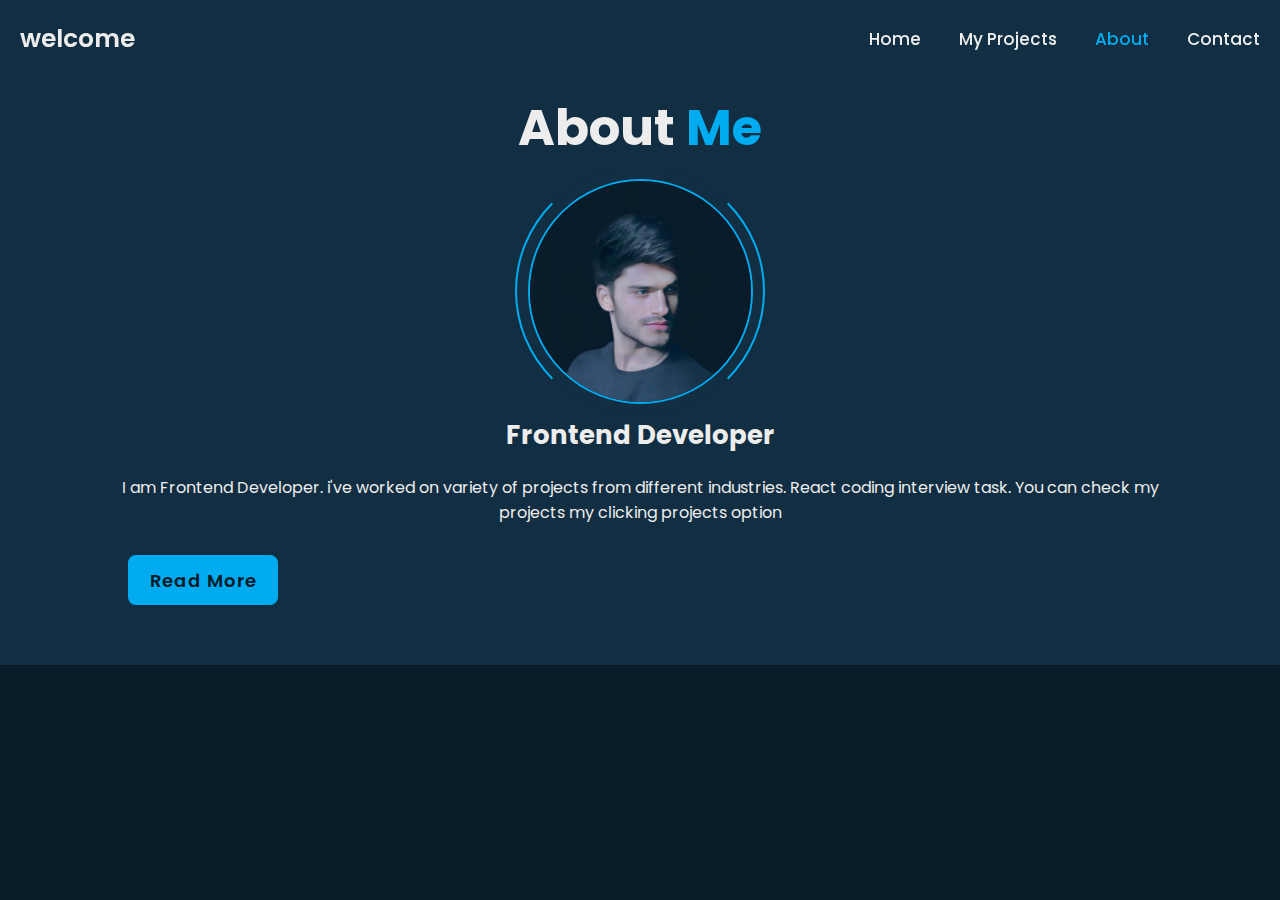
<file: about.html>
<!DOCTYPE html>
<html lang="en">

<head>
    <meta charset="UTF-8">
    <meta name="viewport" content="width=device-width, initial-scale=1.0">
    <title>Persnol Portfolio</title>
    <link rel="stylesheet" href="style.css">
</head>

<body>
    <header class="header">

        <a href="#" class="logo"> welcome</a>
        <i class='bx bx-menu' id="menu-icon"></i>

        <nav class="navbar">
            <a href="index.html">Home</a>
            <a href="project.html">My Projects</a>
            <a href="about.html" class="active">About</a>
            <a href="contact.html">Contact</a>
        </nav>
    </header>
    <!-- about section design -->
    <section class="about" id="about">
        <h2 class="heading">About <span>Me</span></h2>

        <div class="about-img">
            <img src="square brand.jpg" alt="">
            <span class="circle-spin"></span>
        </div>

        <div class="about-content">
            <h3>Frontend Developer</h3>

            <p>
                I am Frontend Developer. i've worked on variety of projects from different industries. React coding
                interview task. You can check my projects my clicking projects option
            </p>

            <div class="btn-box btns">
                <a href="#" class="btn">Read More</a>
            </div>
    </section>
</body>

</html>
</file>
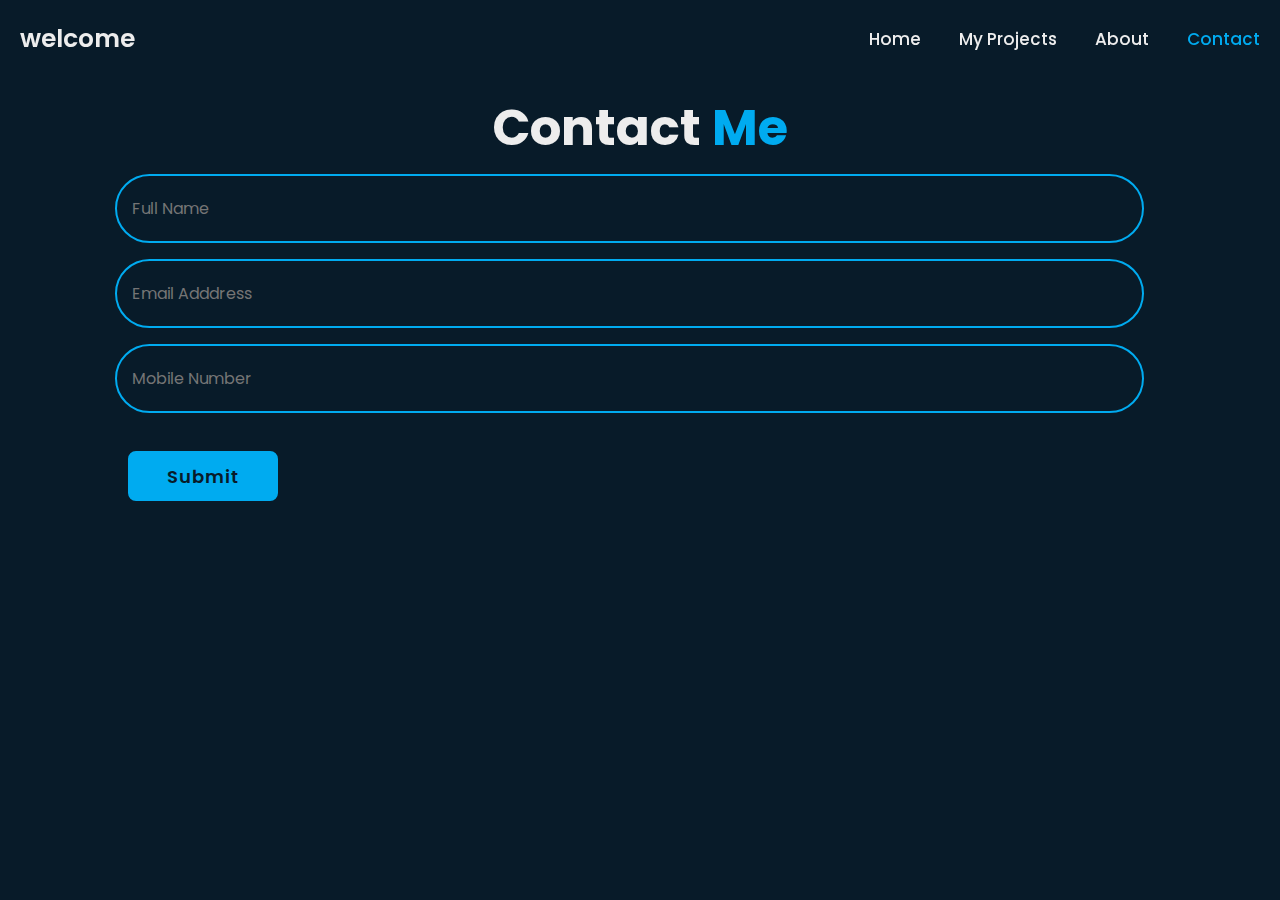
<file: contact.html>
<!DOCTYPE html>
<html lang="en">

<head>
    <meta charset="UTF-8">
    <meta name="viewport" content="width=device-width, initial-scale=1.0">
    <title>Document</title>
    <link rel="stylesheet" href="style.css">
</head>

<body>

    <!-- header design -->
    <header class="header">
        <a href="#" class="logo"> welcome</a>
        <i class='bx bx-menu' id="menu-icon"></i>

        <nav class="navbar">
            <a href="index.html">Home</a>
            <a href="project.html">My Projects</a>
            <a href="about.html">About</a>
            <a href="contact.html" class="active">Contact</a>
        </nav>

    </header>

    <section class="contact">
        <h2 class="heading">Contact <span>Me</span></h2>

        <form action="#">

            <div class="input-box">
                <div class="input-field">
                    <input type="text" placeholder="Full Name" required>
                    <span class="focus"></span>
                </div>
            </div>


            <div class="input-box">
                <div class="input-field">
                    <input type="text" placeholder="Email Adddress" required>
                    <span class="focus"></span>
                </div>
            </div>



            <div class="input-box">
                <div class="input-field">
                    <input type="text" placeholder="Mobile Number" required>
                    <span class="focus"></span>
                </div>
            </div>


            <div class="btn-box btns">
                <button type="submit" class="btn">Submit</button>
            </div>
        </form>
    </section>
</body>

</html>
</file>
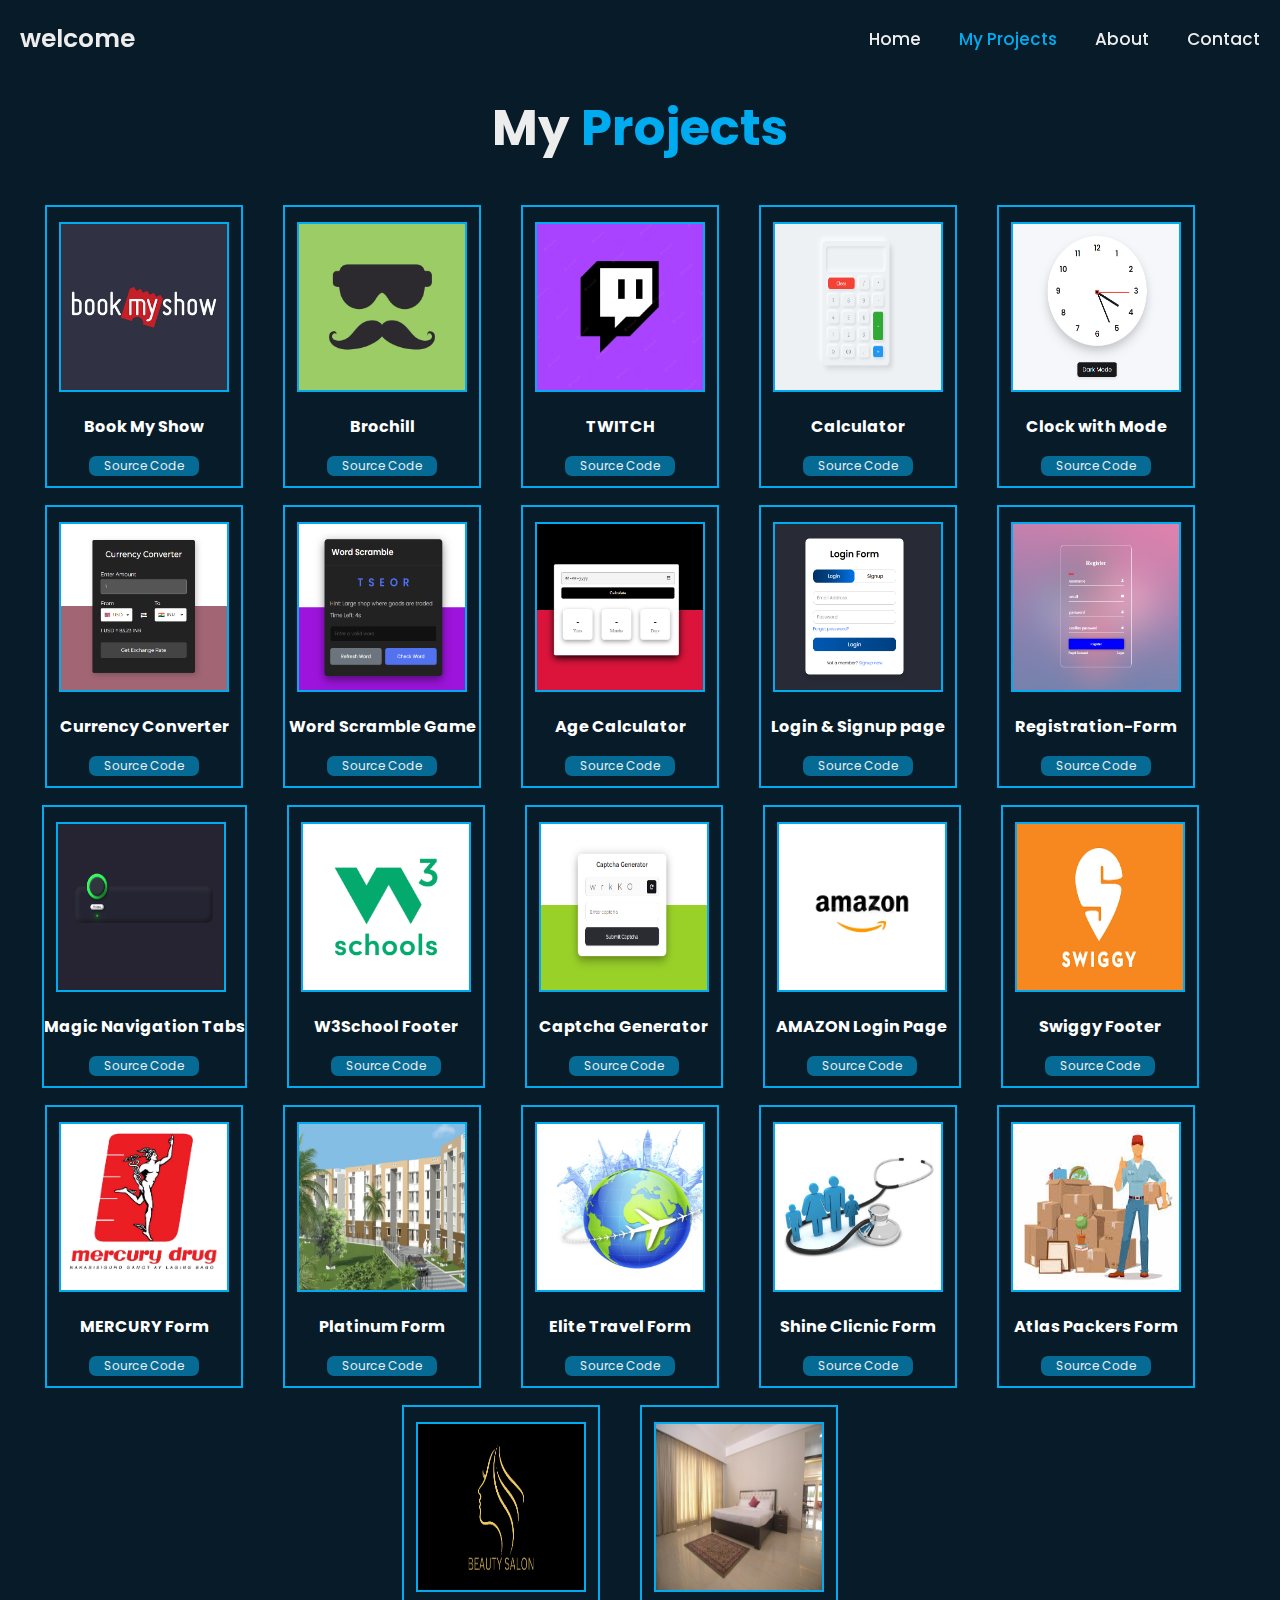
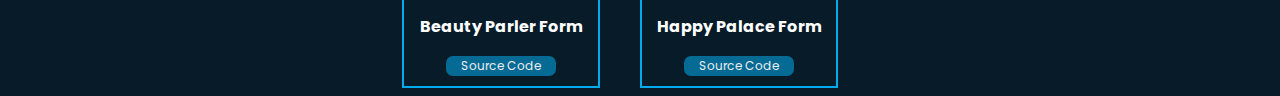
<file: project.html>
<!DOCTYPE html>
<html lang="en">

<head>
    <meta charset="UTF-8">
    <meta name="viewport" content="width=device-width, initial-scale=1.0">
    <title>Persnol Portfolio</title>
    <link rel="stylesheet" href="project.css">
    <link rel="stylesheet" href="style.css">
    <link href='https://unpkg.com/boxicons@2.1.4/css/boxicons.min.css' rel='stylesheet'>

</head>

<body>

    <!-- header design -->
    <header class="header">
        <a href="#" class="logo"> welcome</a>
        <i class='bx bx-menu' id="menu-icon"></i>

        <nav class="navbar">
            <a href="index.html">Home</a>
            <a href="project.html" class="active">My Projects</a>
            <a href="about.html">About</a>
            <a href="contact.html">Contact</a>
        </nav>
    </header>

    <!-- img projects -->

    <section class="project">
        <h2 class="heading"> My <span>Projects</span></h2>
    </section>


    <!-- images -->

    <div class="main-project-div">

        <!-- column 1       -->

        <div class="controler">
            <div class="image1">
                <div class=" rowimg2 row2">
                    <a href=""><img src="bookmyshow.png" class="imglogo1"></a>
                    <a href="">
                        <h3>Book My Show</h3>
                    </a>
                    <h3><a href="https://github.com/vivekpatidar09/BookMyShow/tree/master">
                            <button class="sourcebtn">Source Code</button> </a></h3>
                </div>

                <div class=" rowimg2 row2">
                    <a href="https://brochillbyv.netlify.app"> <img src="brochill.png" alt="" class="imglogo1"></a>
                    <a href="https://brochillbyv.netlify.app">
                        <h3>Brochill</h3>
                    </a>
                    <h3><a href="https://github.com/vivekpatidar09/BroChill">
                            <button class="sourcebtn">Source Code</button> </a></h3>
                </div>

                <div class=" rowimg2 row2">
                    <a href="https://twitchweb.netlify.app"><img src="twitch-logo.avif" class="imglogo1"></a>
                    <a href="https://twitchweb.netlify.app">
                        <h3>TWITCH</h3>
                    </a>
                    <h3><a href="https://github.com/vivekpatidar09/twitch">
                            <button class="sourcebtn">Source Code</button> </a></h3>
                </div>

                <div class=" rowimg2 row2">
                    <a href="https://calculatorbyv.netlify.app"><img src="calculator.png" alt="" class="imglogo1"></a>
                    <a href="https://calculatorbyv.netlify.app">
                        <h3>Calculator</h3>
                        <h3><a href="https://github.com/vivekpatidar09/Calculator">
                                <button class="sourcebtn">Source Code</button> </a></h3>
                    </a>
                </div>

                <div class=" rowimg2 row2">
                    <a href="https://clockbyv.netlify.app"><img src="clock.png" alt="" class="imglogo1"></a>
                    <a href="https://clockbyv.netlify.app">
                        <h3>Clock with Mode</h3>
                    </a>
                    <h3><a href="https://github.com/vivekpatidar09/Clock-with-Dark-White-Mode">
                            <button class="sourcebtn">Source Code</button> </a></h3>
                </div>
            </div>

            <!-- column 2       -->

            <div class="image1">
                <div class=" rowimg2 row2">
                    <a href="https://currencyconverterbyv.netlify.app"><img src="Currency Converter.png"
                            class="imglogo1"></a>
                    <a href="https://currencyconverterbyv.netlify.app">
                        <h3>Currency Converter</h3>
                    </a>
                    <h3><a href="https://github.com/vivekpatidar09/Currency-Converter">
                            <button class="sourcebtn">Source Code</button> </a></h3>
                </div>

                <div class=" rowimg2 row2">
                    <a href="https://wordscramblegamebyv.netlify.app"> <img src="Word Scramble .png" alt=""
                            class="imglogo1"></a>
                    <a href="https://wordscramblegamebyv.netlify.app">
                        <h3>Word Scramble Game</h3>
                    </a>
                    <h3><a href="https://github.com/vivekpatidar09/WordScramble-Game">
                            <button class="sourcebtn">Source Code</button> </a></h3>
                </div>

                <div class=" rowimg2 row2">
                    <a href="https://agecalculatorbyv.netlify.app"><img src="Age Calculator.png" class="imglogo1"></a>
                    <a href="https://agecalculatorbyv.netlify.app">
                        <h3>Age Calculator</h3>
                    </a>
                    <h3><a href="https://github.com/vivekpatidar09/Age-Calculator">
                            <button class="sourcebtn">Source Code</button> </a></h3>
                </div>

                <div class=" rowimg2 row2">
                    <a href="https://loginsignuppagebyv.netlify.app"><img src="Login & Signup page.png" alt=""
                            class="imglogo1"></a>
                    <a href="https://loginsignuppagebyv.netlify.app">
                        <h3>Login & Signup page</h3>
                        <h3><a href="https://github.com/vivekpatidar09/Login-SignUp-page">
                                <button class="sourcebtn">Source Code</button> </a></h3>
                    </a>
                </div>

                <div class=" rowimg2 row2">
                    <a href="https://lively-chaja-b3a418.netlify.app"><img src="Registration form.png" alt=""
                            class="imglogo1"></a>
                    <a href="https://lively-chaja-b3a418.netlify.app">
                        <h3>Registration-Form</h3>
                    </a>
                    <h3><a href="https://github.com/vivekpatidar09/Registration-Form">
                            <button class="sourcebtn">Source Code</button> </a></h3>
                </div>
            </div>


            <!-- column 3     -->
            <div class="image1">
                <div class=" rowimg2 row2">
                    <a href="magicnavigationtabsbyv.netlify.app"><img src="Magic Navigation Tabs.png"
                            class="imglogo1"></a>
                    <a href="magicnavigationtabsbyv.netlify.app">
                        <h3>Magic Navigation Tabs</h3>
                    </a>
                    <h3><a href="https://github.com/vivekpatidar09/Magic-Navigation-Tabs-menu">
                            <button class="sourcebtn">Source Code</button> </a></h3>
                </div>

                <div class=" rowimg2 row2">
                    <a href="https://w3schoolfooter.netlify.app"> <img src="W3 school logo.png" alt=""
                            class="imglogo1"></a>
                    <a href="https://w3schoolfooter.netlify.app">
                        <h3>W3School Footer</h3>
                    </a>
                    <h3><a href="https://github.com/vivekpatidar09/w3footer">
                            <button class="sourcebtn">Source Code</button> </a></h3>
                </div>

                <div class=" rowimg2 row2">
                    <a href="captchageneratorbyv.netlify.app"> <img src="Custom Captcha Generator using JS.png" alt=""
                            class="imglogo1"></a>
                    <a href="captchageneratorbyv.netlify.app">
                        <h3>Captcha Generator</h3>
                    </a>
                    <h3><a href="https://github.com/vivekpatidar09/Brochill">
                            <button class="sourcebtn">Source Code</button> </a></h3>
                </div>

                <div class=" rowimg2 row2">
                    <a href="https://amazonloginweb.netlify.app"><img src="amazon-logo.webp" alt=""
                            class="imglogo1"></a>
                    <a href="https://amazonloginweb.netlify.app">
                        <h3>AMAZON Login Page</h3>
                        <h3><a href="https://github.com/vivekpatidar09/amazonlogin">
                                <button class="sourcebtn">Source Code</button> </a></h3>
                    </a>
                </div>

                <div class=" rowimg2 row2">
                    <a href="https://swiggyfooterweb.netlify.app"><img src="Swiggy_logo.png" alt=""
                            class="imglogo1"></a>
                    <a href="https://swiggyfooterweb.netlify.app">
                        <h3>Swiggy Footer</h3>
                    </a>
                    <h3><a href="https://github.com/vivekpatidar09/Custom-Captcha-Generator-">
                            <button class="sourcebtn">Source Code</button> </a></h3>
                </div>
            </div>


            <!-- colum 4 -->
            <div class="image1">

                <div class=" row1">
                    <a href="https://mercuryform.netlify.app"><img src="mercury logo.avif" alt="" class="imglogo1"></a>
                    <a href="https://mercuryform.netlify.app">
                        <h3>MERCURY Form </h3>
                    </a>
                    <h3><a href="https://github.com/vivekpatidar09/mercuryform">
                            <button class="sourcebtn">Source Code</button> </a></h3>
                </div>

                <div class=" row1">
                    <a href="https://platinumpropertiesform.netlify.app"> <img src="Platinum.png" alt=""
                            class="imglogo1"></a>
                    <a href="https://platinumpropertiesform.netlify.app">
                        <h3>Platinum Form </h3>
                    </a>
                    <h3><a href="https://github.com/vivekpatidar09/platinumproperties">
                            <button class="sourcebtn">Source Code</button> </a></h3>
                </div>

                <div class=" row1">
                    <a href="https://elitetravels.netlify.app"><img src="elite travel.jpg" alt="" class="imglogo1"></a>
                    <a href="https://elitetravels.netlify.app">
                        <h3>Elite Travel Form</h3>
                    </a>
                    <h3><a href="https://github.com/vivekpatidar09/elitetravels">
                            <button class="sourcebtn">Source Code</button> </a></h3>
                </div>

                <div class=" row1">
                    <a href="https://shineclinicform.netlify.app"> <img src="shine clicnic.png" alt="" class="imglogo1">
                    </a>
                    <a href="https://shineclinicform.netlify.app">
                        <h3>Shine Clicnic Form</h3>
                    </a>
                    <h3><a href="https://github.com/vivekpatidar09/shineclinic">
                            <button class="sourcebtn">Source Code</button> </a></h3>
                </div>

                <div class=" row1">
                    <a href="https://atlaspackers.netlify.app"> <img src="atlas.jpg" alt="" class="imglogo1"></a>
                    <a href="https://atlaspackers.netlify.app">
                        <h3>Atlas Packers Form</h3>
                    </a>
                    <h3><a href="https://github.com/vivekpatidar09/atlaspackers">
                            <button class="sourcebtn">Source Code</button> </a></h3>
                </div>
            </div>


            <!-- colum 5 -->

            <div class="image1">

                <div class=" row1">
                    <a href="https://beautyparlercenter.netlify.app"><img src="gold-beauty-salon-logo.png" alt=""
                            class="imglogo1"></a>
                    <a href="https://beautyparlercenter.netlify.app">
                        <h3>Beauty Parler Form</h3>
                    </a>
                    <h3><a href="https://github.com/vivekpatidar09/beautyparlercenter">
                            <button class="sourcebtn">Source Code</button> </a></h3>
                </div>

                <div class=" rowimg2 row2">
                    <a href="https://happypalace.netlify.app"><img src="Happy Palace.jpg" alt="" class="imglogo1"></a>
                    <a href="https://happypalace.netlify.app">
                        <h3>Happy Palace Form</h3>
                    </a>
                    <h3><a href="https://github.com/vivekpatidar09/beautyparlercenter">
                            <button class="sourcebtn">Source Code</button> </a></h3>
                </div>

            </div>
        </div>
    </div>

</body>

</html>
</file>
<file: style.css>
@import url("https://fonts.googleapis.com/css?family=Poppins: wght@300;400; 500; 600; 700; 800; 900& @import display swap");
* {
  margin: 0;
  padding: 0;
  box-sizing: border-box;
  text-decoration: none;
  border: none;
  outline: none;
  scroll-behavior: smooth;
  font-family: "Poppins", sans-serif;
}

:root {
  --bg-color: #081b29;
  --second-bg-color: #112e42;
  --text-color: #ededed;
  --main-color: #00abf0;
}

html {
  font-size: 62.5%;
  /* overflow: hidden; */
}

body {
  background: var(--bg-color);
  color: var(--text-color);
}


.heading {
  font-size: 5rem;
  text-align: center;
}

header {
  position: fixed;
  top: 0;
  left: 0;
  width: 100%;
  padding: 2rem;
  background: transparent;
  display: flex;
  justify-content: space-between;
  align-items: center;
  z-index: 100;
}
/* header css */

.logo {
  font-size: 2.5rem;
  color: var(--text-color);
  font-weight: 600;
}

.navbar > a {
  font-size: 1.7rem;
  color: var(--text-color);
  font-weight: 500;
  margin-left: 3.5rem;
  transition: 0.3s;
}

.navbar a.active {
  color: var(--main-color);
}

.navbar a:hover {
  color: #00abf0;
}

#menu-icon {
  font-size: 3.6rem;
  color: var(--text-color);
  cursor: pointer;
  display: none;
}

section {
  padding: 9rem 9% 3rem;
  /* margin-bottom: 100px; */
}

.home {
  display: flex;
  align-items: center;
  padding: 11.4% 9%;
  background: url(brand3.jpg) no-repeat;
  background-size: cover;
  background-position: center;
  overflow-y: hidden;
  background-position: 20px;
}

.home-content {
  max-width: 60rem;
}

.home-content h1 {
  font-size: 5.6rem;
  font-weight: 700;
  line-height: 1.3;
}

.home-content .text-animate {
  position: relative;
  width: 32.8rem;
}

.home-content .text-animate h3 {
  font-size: 3.2rem;
  font-weight: 700;
  color: transparent;
  -webkit-text-stroke: 0.7px var(--main-color);
}

.home-content p {
  font-size: 1.6rem;
  margin: 2rem 0 4rem;
}

.btn-box {
  position: relative;
  display: flex;
  justify-content: space-between;
  width: 34.5rem;
  height: 5rem;
  margin: 30px 13px;
}

.btn-box .btn {
  position: relative;
  display: inline-flex;
  justify-content: center;
  align-items: center;
  width: 15rem;
  height: 100%;
  background: var(--main-color);
  border: 0.2rem solid var(--main-color);
  border-radius: 0.8rem;
  font-size: 1.8rem;
  font-weight: 600;
  letter-spacing: 0.1rem;
  color: var(--bg-color);
  z-index: 1;
  overflow: hidden;
  transition: 0.5s;
}

.btn-box .btn:hover {
  color: var(--main-color);
}
.btn-box .btn:nth-child(2) {
  background: transparent;
  color: var(--main-color);
}
.btn-box .btn:nth-child(2):hover {
  color: var(--bg-color);
}
.btn-box .btn:nth-child(2)::before {
  background: var(--main-color);
}

.btn-box .btn::before {
  content: " ";
  position: absolute;
  top: 0;
  left: 0;
  width: 0;
  height: 100%;
  background: var(--bg-color);
  z-index: -1;
  transition: 0.5s;
}

.btn-box .btn:hover::before {
  width: 100%;
}

.home-sci {
  position: absolute;
  bottom: 4rem;
  width: 170px;
  display: flex;
  justify-content: space-between;
  box-sizing: 6rem;
}

.home-sci a {
  position: relative;
  display: inline-flex;
  justify-content: center;
  align-items: center;
  width: 40px;
  height: 40px;
  background: transparent;
  border: 0.2rem solid var(--main-color);
  border-radius: 50%;
  font-size: 30px;
  color: var(--main-color);
  z-index: 1;
  overflow: hidden;
  transition: 0.5s;
}

.home-sci a:hover {
  color: var(--bg-color);
}
.home-sci a::before {
  content: "";
  position: absolute;
  top: 0;
  left: 0;
  width: 0;
  height: 100%;
  background: var(--main-color);
  z-index: -1;
  transition: 0.5s;
}

.home-sci a:hover::before {
  width: 100%;
}

.home-imageHover {
  position: absolute;
  top: 0;
  right: 0;
  width: 45%;
  height: 100%;
  background: transparent;
  transition: 3s;
}

.home-imageHover:hover {
  background: var(--bg-color);
  opacity: 0.8;
}

/* my projects */
/* about css */

.about {
  display: flex;
  justify-content: center;
  align-items: center;
  flex-direction: column;
  gap: 0rem;
  background: var(--second-bg-color);
  padding-bottom: 3rem;
}

span {
  color: var(--main-color);
}

.about-img {
  position: relative;
  width: 25rem;
  height: 25rem;
  border-radius: 50%;
  display: flex;
  justify-content: center;
  align-items: center;
}

.about-img img {
  width: 90%;
  border-radius: 50%;
  border: 0.2rem solid var(--main-color);
}

.about-img .circle-spin {
  position: absolute;
  top: 50%;
  left: 50%;
  transform: translate(-50%, -50%) rotate(0);
  width: 100%;
  height: 100%;
  border-radius: 50%;
  border-top: 0.2rem solid var(--second-bg-color);
  border-bottom: 0.2rem solid var(--second-bg-color);
  border-left: 0.2rem solid var(--main-color);
  border-right: 0.2rem solid var(--main-color);
  animation: aboutSpinner 8s linear infinite;
}

.about-content {
  text-align: center;
}

.about-content h3 {
  font-size: 2.6rem;
}

.about-content p {
  font-size: 1.6rem;
  margin: 2rem 0 3rem;
}

.btn-box .btns {
  display: inline-block;
  width: 15rem;
}

.btn-box .btns a::before {
  background: var(--second-bg-color);
}

@keyframes aboutSpinner {
  100% {
    transform: translate(-50%, -50%) rotate(360deg);
  }
}

/* contact us css */

.contact {
  min-height: auto;
  padding-bottom: 7rem;
  text-align: center;
}

.contact form .input-box {
  position: relative;
  display: flex;
  justify-content: space-between;
  flex-wrap: wrap;
}

.contact form .input-box .input-field {
  position: relative;
  width: 49%;
  margin: 0.8rem 0;
}
.contact form .input-box .input-field input {
  width: 200%;
  height: 100%;
  padding: 1.5rem;
  font-size: 1.6rem;
  color: var(--text-color);
  background: transparent;
  border-radius: 6rem;
  border: 0.2rem solid var(--main-color);
  margin-bottom: 10px;
}

a {
  color: #fff;
}

.sourcebtn {
  display: flex;
  justify-content: center;
  align-items: center;
  color: #ededed;
  background-color: #0582b4c6;
  height: 20px;
  width: 110px;
  font-size: 12px;
  border-radius: 7px;
  cursor: pointer;
}

.sourcebtn:hover {
  font-size: 11px;
  transition: 0.5s;
  color: #ededed;
  background-color: red;
}

/* media query for cards */

@media only screen and (max-width: 600px) {
  .home {
    display: flex;
    align-items: center;
    padding: 42.5% 3%;
    background: url(brand3.jpg) no-repeat;
    background-size: cover;
    background-position: center;
    background-position: 20px;
}
}
</file>
<file: project.css>
header {
  position: fixed;
  top: 0;
  left: 0;
  width: 100%;
  padding: 2rem;
  background: transparent;
  display: flex;
  justify-content: space-between;
  align-items: center;
  z-index: 100;
}


.main-project-div {
  height: 10px;
}

.image1 {
  display: flex;
  margin: auto;
  margin-left: -55px;
  margin-top: 55px;
}

.imglogo1 {
  height: 170px;
  width: 170px;
  margin-left: 12px;
  margin-right: 12px;
  margin-top: 15px;
  border: 0.2rem solid var(--main-color);
  cursor: pointer;
}

.imglogo1:hover {
  border: 0.2rem solid red;
}
.row1 {
  border: 2px solid var(--main-color);
  justify-content: center;
  margin-right: 40px;
  height: 283px;
}

.row2 {
  border: 2px solid var(--main-color);
  justify-content: center;
  margin-right: 40px;
  height: 283px;
}

h3 {
  justify-content: center;
  font-size: 16px;
  margin-top: 17px;
  display: flex;
}

h3:hover {
  color: var(--main-color);
  cursor: pointer;
}

.image1 {
  width: 100%;
  height: 300px;
  margin: auto;
  display: flex;
  justify-content: center;
  align-items: center;
}

@media screen and (max-width: 600px) {
  .image1 {
    width: 100%;
    height: 100%;
    margin-left: 10px;
    display: grid;
    grid-template-columns: 1fr 1fr;
    margin-bottom: 10px;
  }


.main-project-div {
  height: 10px;
}

.row2 {
  border: 2px solid var(--main-color);
  justify-content: center;
  margin-right: 27px;
  font-size: 24px;
  height: 265px;
}

.imglogo1 {
  height: 130px;
  width: 130px;
  margin-left: 15px;
  margin-right: 12px;
  margin-top: 15px;
  border: 0.2rem solid var(--main-color);
  cursor: pointer;
}

.row2 {
  border: 2px solid var(--main-color);
  margin: 12px 28px 10px 0px;
  font-size: 24px;
  height: 265px;
}
}
</file>
